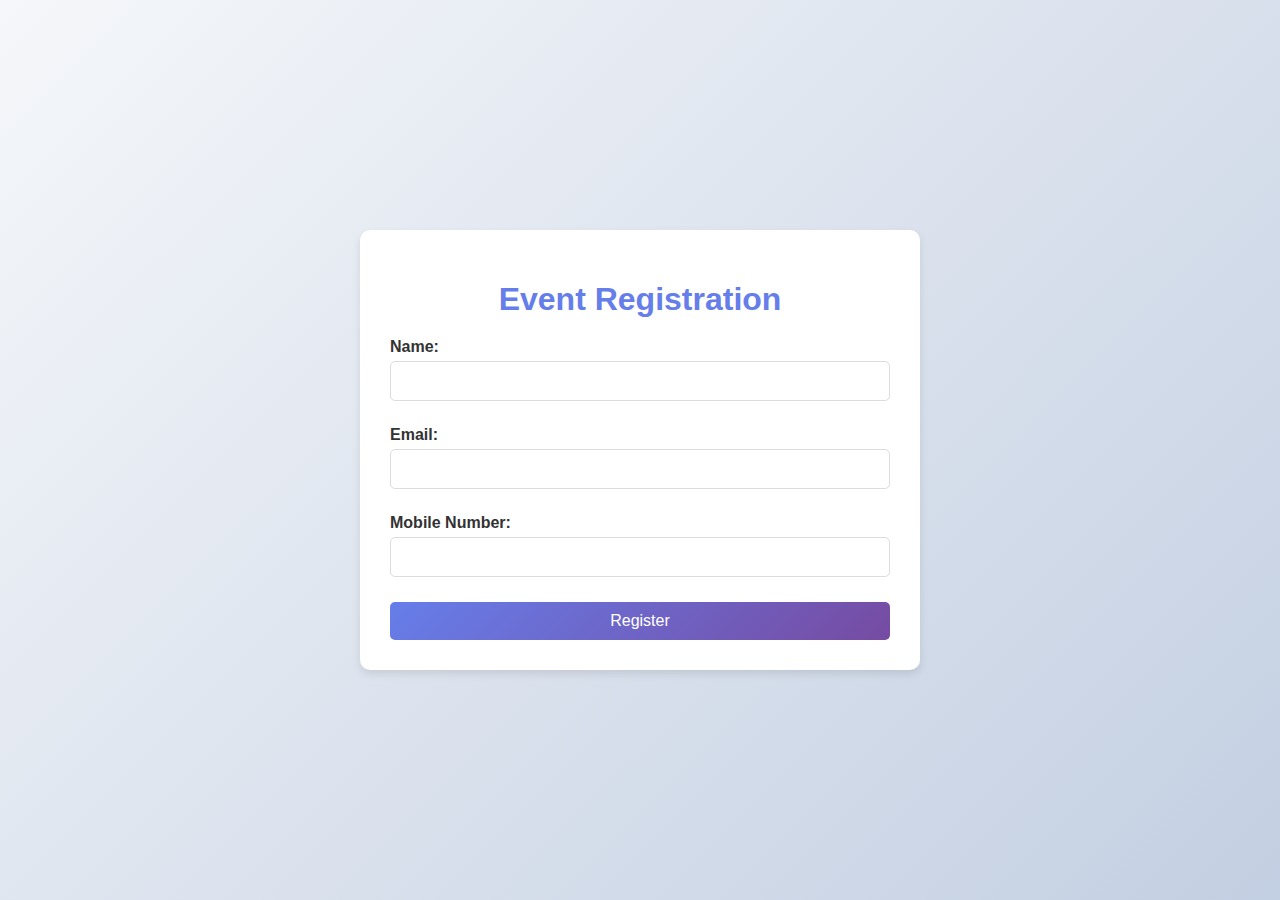
<file: ass3/index.html>
<!DOCTYPE html>
<html lang="en">
<head>
    <meta charset="UTF-8">
    <meta name="viewport" content="width=device-width, initial-scale=1.0">
    <title>Event Registration Form</title>
    <link rel="stylesheet" href="style.css">
</head>
<body>
    <div class="container">
        <h1>Event Registration</h1>
        <form id="registrationForm">
            <label for="name">Name:</label>
            <input type="text" id="name" name="name" required>
            <div id="nameError" class="error"></div>

            <label for="email">Email:</label>
            <input type="email" id="email" name="email" required>
            <div id="emailError" class="error"></div>

            <label for="mobile">Mobile Number:</label>
            <input type="tel" id="mobile" name="mobile" required>
            <div id="mobileError" class="error"></div>

            <button type="submit">Register</button>
        </form>
    </div>
    <script src="script.js"></script>
</body>
</html>
</file>
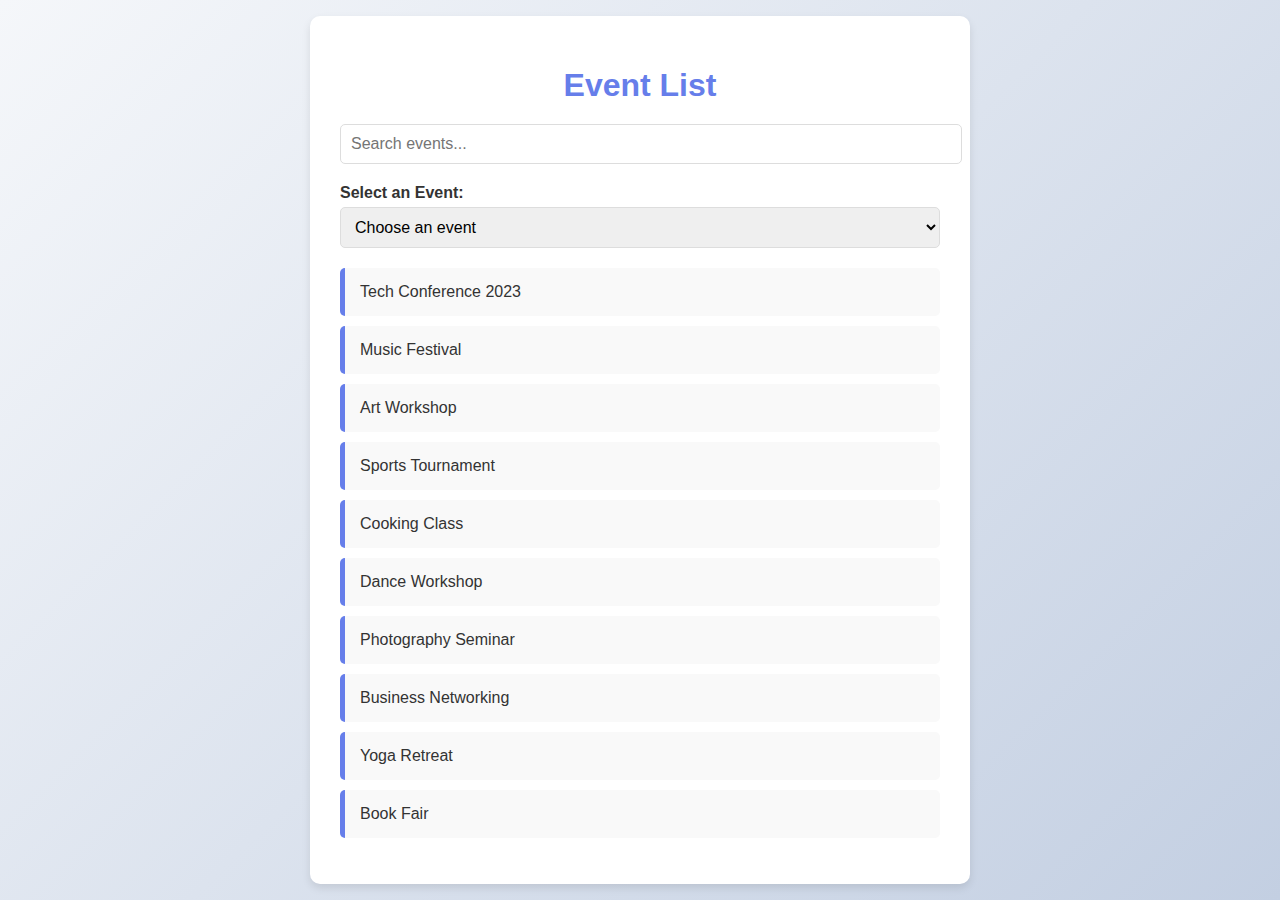
<file: ass4/index.html>
<!DOCTYPE html>
<html lang="en">
<head>
    <meta charset="UTF-8">
    <meta name="viewport" content="width=device-width, initial-scale=1.0">
    <title>Event List with Search</title>
    <link rel="stylesheet" href="style.css">
</head>
<body>
    <div class="container">
        <h1>Event List</h1>
        <div class="search-container">
            <input type="text" id="searchInput" placeholder="Search events...">
        </div>
        <div class="select-container">
            <label for="eventSelect">Select an Event:</label>
            <select id="eventSelect">
                <option value="">Choose an event</option>
                <!-- Options will be populated by JavaScript -->
            </select>
        </div>
        <ul id="eventList">
            <!-- Events will be populated by JavaScript -->
        </ul>
    </div>
    <script src="script.js"></script>
</body>
</html>
</file>
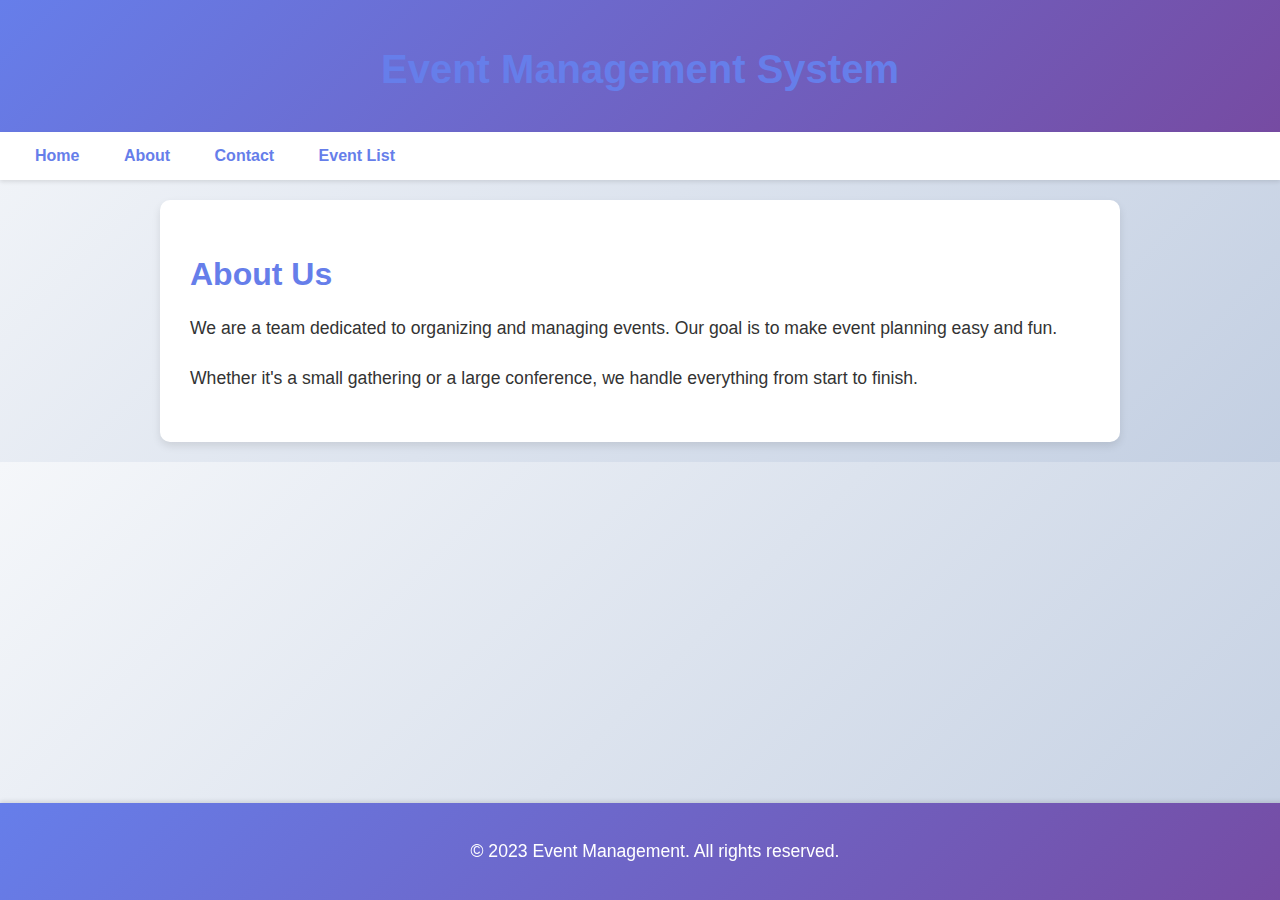
<file: ass1/about.html>
<!DOCTYPE html>
<html lang="en">
<head>
    <meta charset="UTF-8">
    <meta name="viewport" content="width=device-width, initial-scale=1.0">
    <title>About - Event Management</title>
    <link rel="stylesheet" href="style.css">
</head>
<body>
    <header>
        <h1>Event Management System</h1>
    </header>
    <nav>
        <a href="home.html">Home</a>
        <a href="about.html">About</a>
        <a href="contact.html">Contact</a>
        <a href="eventlist.html">Event List</a>
    </nav>
    <main>
        <h2>About Us</h2>
        <p>We are a team dedicated to organizing and managing events. Our goal is to make event planning easy and fun.</p>
        <p>Whether it's a small gathering or a large conference, we handle everything from start to finish.</p>
    </main>
    <footer>
        <p>&copy; 2023 Event Management. All rights reserved.</p>
    </footer>
</body>
</html>
</file>
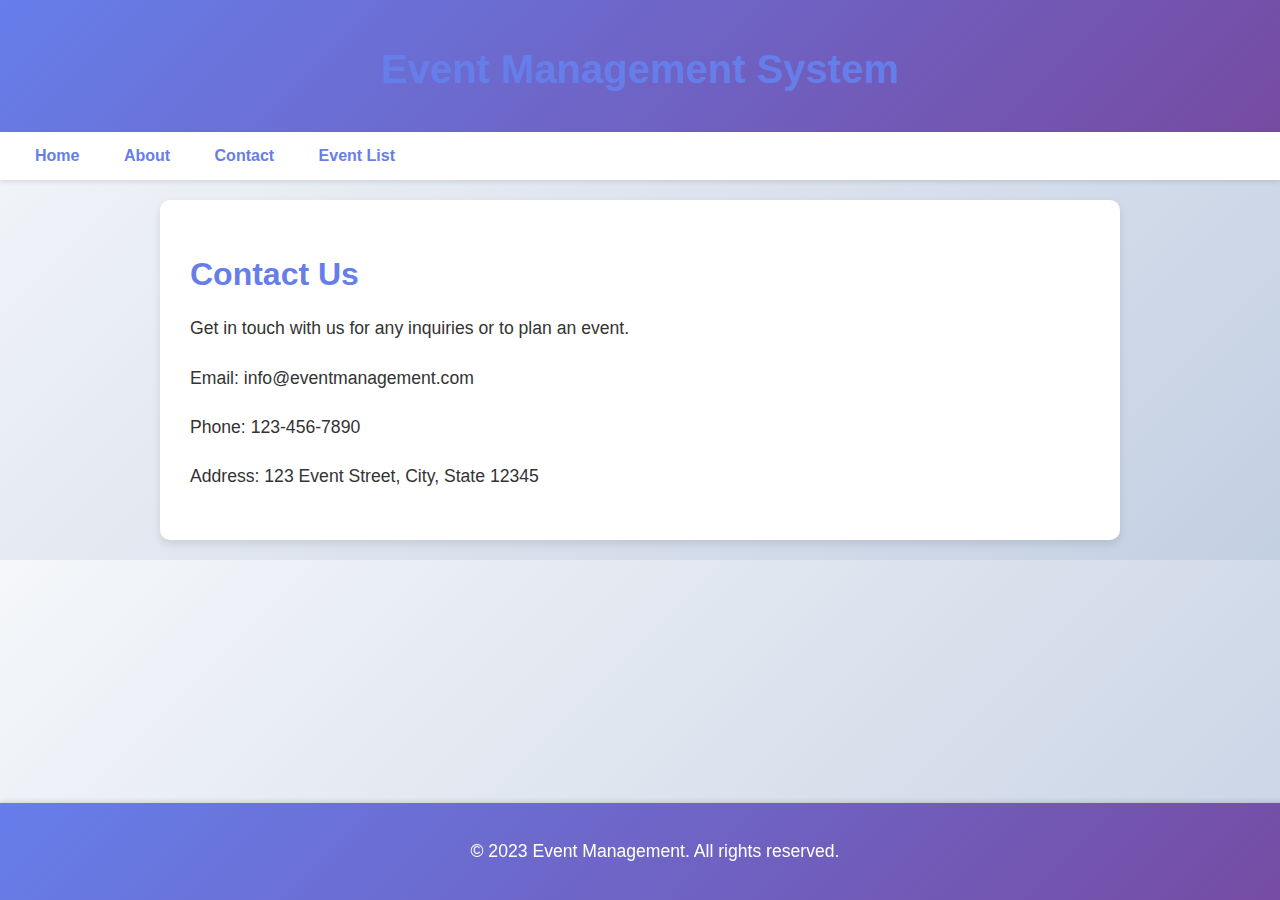
<file: ass1/contact.html>
<!DOCTYPE html>
<html lang="en">
<head>
    <meta charset="UTF-8">
    <meta name="viewport" content="width=device-width, initial-scale=1.0">
    <title>Contact - Event Management</title>
    <link rel="stylesheet" href="style.css">
</head>
<body>
    <header>
        <h1>Event Management System</h1>
    </header>
    <nav>
        <a href="home.html">Home</a>
        <a href="about.html">About</a>
        <a href="contact.html">Contact</a>
        <a href="eventlist.html">Event List</a>
    </nav>
    <main>
        <h2>Contact Us</h2>
        <p>Get in touch with us for any inquiries or to plan an event.</p>
        <p>Email: info@eventmanagement.com</p>
        <p>Phone: 123-456-7890</p>
        <p>Address: 123 Event Street, City, State 12345</p>
    </main>
    <footer>
        <p>&copy; 2023 Event Management. All rights reserved.</p>
    </footer>
</body>
</html>
</file>
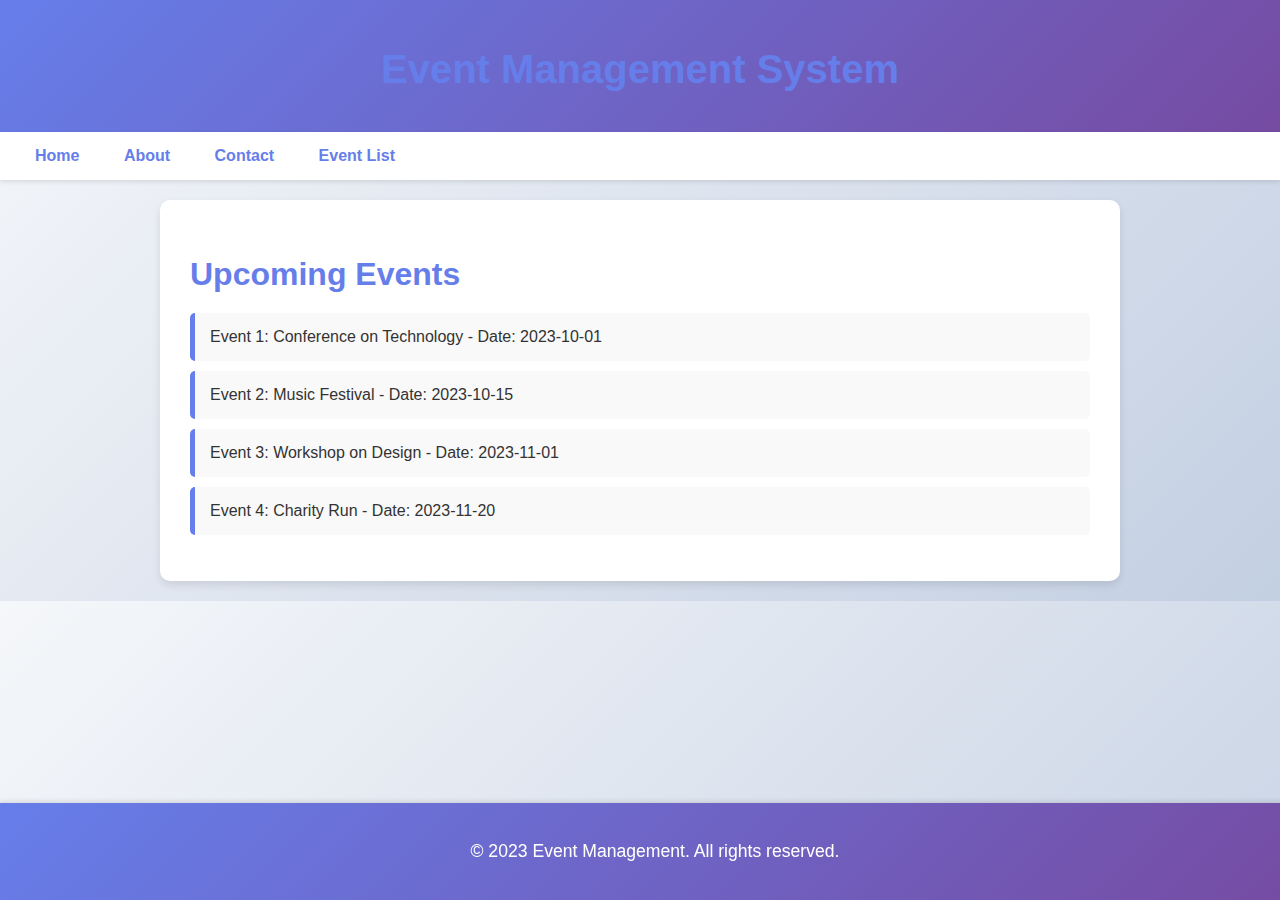
<file: ass1/eventlist.html>
<!DOCTYPE html>
<html lang="en">
<head>
    <meta charset="UTF-8">
    <meta name="viewport" content="width=device-width, initial-scale=1.0">
    <title>Event List - Event Management</title>
    <link rel="stylesheet" href="style.css">
</head>
<body>
    <header>
        <h1>Event Management System</h1>
    </header>
    <nav>
        <a href="home.html">Home</a>
        <a href="about.html">About</a>
        <a href="contact.html">Contact</a>
        <a href="eventlist.html">Event List</a>
    </nav>
    <main>
        <h2>Upcoming Events</h2>
        <ul>
            <li>Event 1: Conference on Technology - Date: 2023-10-01</li>
            <li>Event 2: Music Festival - Date: 2023-10-15</li>
            <li>Event 3: Workshop on Design - Date: 2023-11-01</li>
            <li>Event 4: Charity Run - Date: 2023-11-20</li>
        </ul>
    </main>
    <footer>
        <p>&copy; 2023 Event Management. All rights reserved.</p>
    </footer>
</body>
</html>
</file>
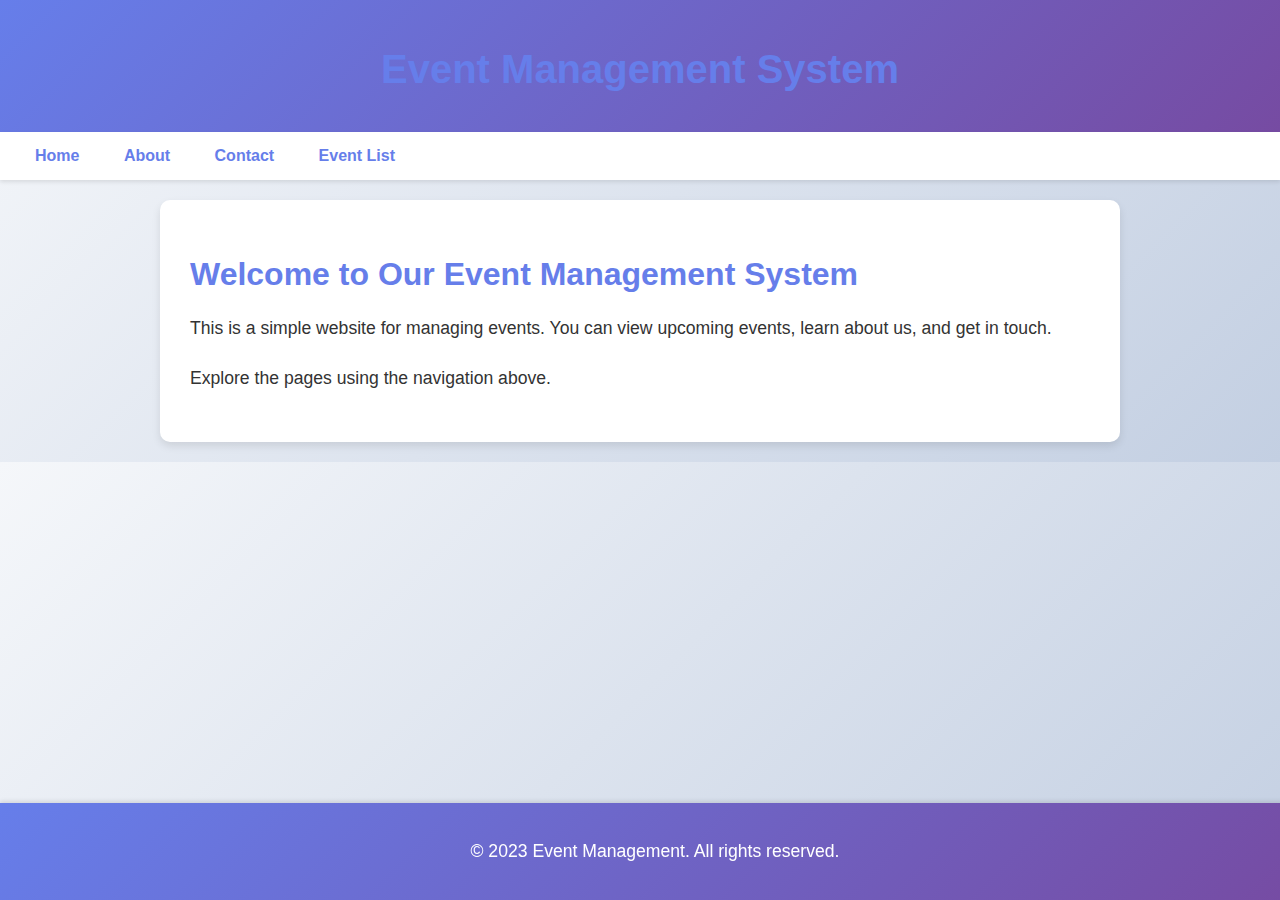
<file: ass1/home.html>
<!DOCTYPE html>
<html lang="en">
<head>
    <meta charset="UTF-8">
    <meta name="viewport" content="width=device-width, initial-scale=1.0">
    <title>Home - Event Management</title>
    <link rel="stylesheet" href="style.css">
</head>
<body>
    <header>
        <h1>Event Management System</h1>
    </header>
    <nav>
        <a href="home.html">Home</a>
        <a href="about.html">About</a>
        <a href="contact.html">Contact</a>
        <a href="eventlist.html">Event List</a>
    </nav>
    <main>
        <h2>Welcome to Our Event Management System</h2>
        <p>This is a simple website for managing events. You can view upcoming events, learn about us, and get in touch.</p>
        <p>Explore the pages using the navigation above.</p>
    </main>
    <footer>
        <p>&copy; 2023 Event Management. All rights reserved.</p>
    </footer>
</body>
</html>
</file>
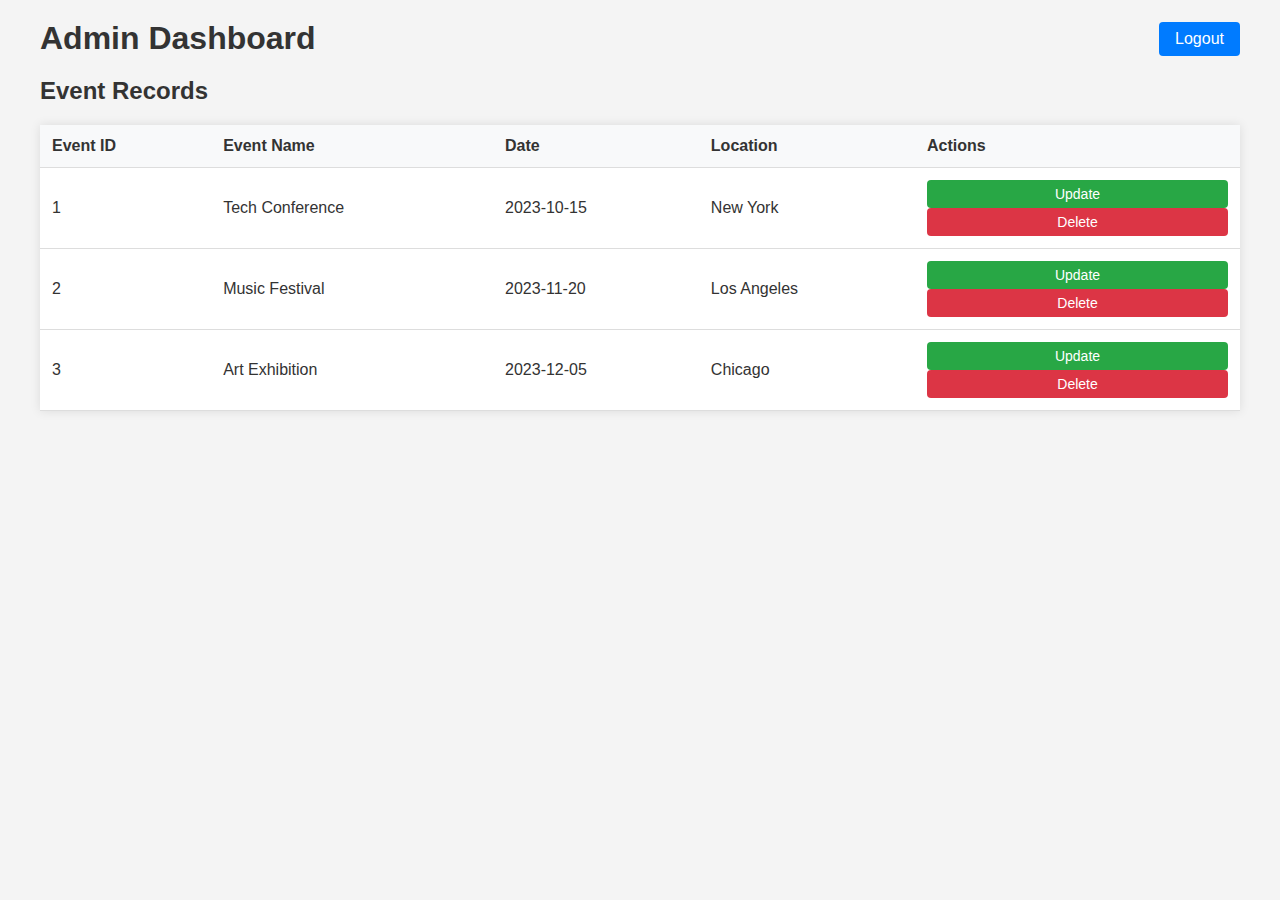
<file: hc/ass6/admin-dashboard.html>
<!DOCTYPE html>
<html lang="en">
<head>
    <meta charset="UTF-8">
    <meta name="viewport" content="width=device-width, initial-scale=1.0">
    <title>Admin Dashboard</title>
    <link rel="stylesheet" href="styles.css">
</head>
<body>
    <div class="dashboard-container">
        <header>
            <h1>Admin Dashboard</h1>
            <button id="logout-btn">Logout</button>
        </header>
        <main>
            <h2>Event Records</h2>
            <table id="events-table">
                <thead>
                    <tr>
                        <th>Event ID</th>
                        <th>Event Name</th>
                        <th>Date</th>
                        <th>Location</th>
                        <th>Actions</th>
                    </tr>
                </thead>
                <tbody>
                    <tr>
                        <td>1</td>
                        <td>Tech Conference</td>
                        <td>2023-10-15</td>
                        <td>New York</td>
                        <td>
                            <button class="update-btn">Update</button>
                            <button class="delete-btn">Delete</button>
                        </td>
                    </tr>
                    <tr>
                        <td>2</td>
                        <td>Music Festival</td>
                        <td>2023-11-20</td>
                        <td>Los Angeles</td>
                        <td>
                            <button class="update-btn">Update</button>
                            <button class="delete-btn">Delete</button>
                        </td>
                    </tr>
                    <tr>
                        <td>3</td>
                        <td>Art Exhibition</td>
                        <td>2023-12-05</td>
                        <td>Chicago</td>
                        <td>
                            <button class="update-btn">Update</button>
                            <button class="delete-btn">Delete</button>
                        </td>
                    </tr>
                </tbody>
            </table>
        </main>
    </div>
    <script src="script.js"></script>
</body>
</html>
</file>
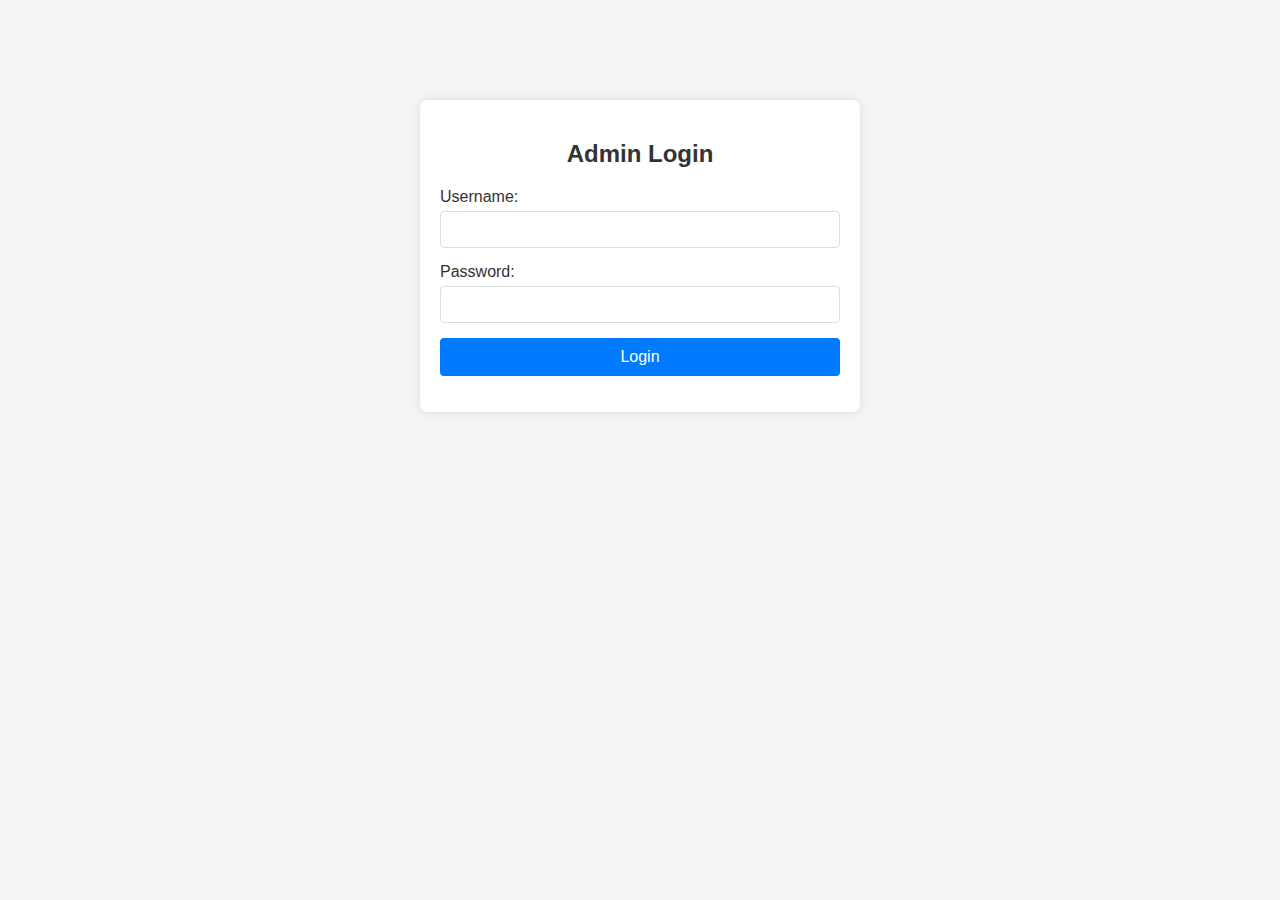
<file: hc/ass6/admin-login.html>
<!DOCTYPE html>
<html lang="en">
<head>
    <meta charset="UTF-8">
    <meta name="viewport" content="width=device-width, initial-scale=1.0">
    <title>Admin Login</title>
    <link rel="stylesheet" href="styles.css">
</head>
<body>
    <div class="login-container">
        <h2>Admin Login</h2>
        <form id="login-form">
            <div class="form-group">
                <label for="username">Username:</label>
                <input type="text" id="username" name="username" required>
            </div>
            <div class="form-group">
                <label for="password">Password:</label>
                <input type="password" id="password" name="password" required>
            </div>
            <button type="submit">Login</button>
        </form>
        <p id="error-message" class="error"></p>
    </div>
    <script src="script.js"></script>
</body>
</html>
</file>
<file: ass3/style.css>
body {
    font-family: 'Segoe UI', Tahoma, Geneva, Verdana, sans-serif;
    margin: 0;
    padding: 0;
    background: linear-gradient(135deg, #f5f7fa 0%, #c3cfe2 100%);
    color: #333;
    display: flex;
    justify-content: center;
    align-items: center;
    min-height: 100vh;
}

.container {
    background: white;
    padding: 30px;
    border-radius: 10px;
    box-shadow: 0 4px 8px rgba(0,0,0,0.1);
    max-width: 500px;
    width: 100%;
}

h1 {
    color: #667eea;
    text-align: center;
    margin-bottom: 20px;
}

form {
    display: flex;
    flex-direction: column;
}

label {
    margin-bottom: 5px;
    font-weight: bold;
}

input {
    padding: 10px;
    margin-bottom: 15px;
    border: 1px solid #ddd;
    border-radius: 5px;
    font-size: 1em;
}

input:focus {
    border-color: #667eea;
    outline: none;
}

button {
    padding: 10px;
    background: linear-gradient(135deg, #667eea 0%, #764ba2 100%);
    color: white;
    border: none;
    border-radius: 5px;
    font-size: 1em;
    cursor: pointer;
    transition: background 0.3s;
}

button:hover {
    background: linear-gradient(135deg, #764ba2 0%, #667eea 100%);
}

.error {
    color: red;
    font-size: 0.9em;
    margin-bottom: 10px;
}
</file>
<file: ass4/style.css>
body {
    font-family: 'Segoe UI', Tahoma, Geneva, Verdana, sans-serif;
    margin: 0;
    padding: 0;
    background: linear-gradient(135deg, #f5f7fa 0%, #c3cfe2 100%);
    color: #333;
    display: flex;
    justify-content: center;
    align-items: center;
    min-height: 100vh;
}

.container {
    background: white;
    padding: 30px;
    border-radius: 10px;
    box-shadow: 0 4px 8px rgba(0,0,0,0.1);
    max-width: 600px;
    width: 100%;
}

h1 {
    color: #667eea;
    text-align: center;
    margin-bottom: 20px;
}

.search-container {
    margin-bottom: 20px;
}

#searchInput {
    width: 100%;
    padding: 10px;
    border: 1px solid #ddd;
    border-radius: 5px;
    font-size: 1em;
}

#searchInput:focus {
    border-color: #667eea;
    outline: none;
}

.select-container {
    margin-bottom: 20px;
}

.select-container label {
    display: block;
    margin-bottom: 5px;
    font-weight: bold;
}

#eventSelect {
    width: 100%;
    padding: 10px;
    border: 1px solid #ddd;
    border-radius: 5px;
    font-size: 1em;
}

#eventSelect:focus {
    border-color: #667eea;
    outline: none;
}

#eventList {
    list-style-type: none;
    padding: 0;
}

#eventList li {
    background: #f9f9f9;
    margin: 10px 0;
    padding: 15px;
    border-left: 5px solid #667eea;
    border-radius: 5px;
    transition: background 0.3s;
}

#eventList li:hover {
    background: #e9ecef;
}
</file>
<file: ass1/style.css>
body {
    font-family: 'Segoe UI', Tahoma, Geneva, Verdana, sans-serif;
    margin: 0;
    padding: 0;
    background: linear-gradient(135deg, #f5f7fa 0%, #c3cfe2 100%);
    color: #333;
}

header {
    background: linear-gradient(135deg, #667eea 0%, #764ba2 100%);
    color: white;
    padding: 20px;
    text-align: center;
    box-shadow: 0 4px 8px rgba(0,0,0,0.1);
}

nav {
    background-color: #fff;
    padding: 15px;
    box-shadow: 0 2px 4px rgba(0,0,0,0.1);
}

nav a {
    color: #667eea;
    margin: 0 20px;
    text-decoration: none;
    font-weight: bold;
    transition: color 0.3s;
}

nav a:hover {
    color: #764ba2;
    text-decoration: underline;
}

main {
    padding: 30px;
    max-width: 900px;
    margin: 20px auto;
    background: white;
    border-radius: 10px;
    box-shadow: 0 4px 8px rgba(0,0,0,0.1);
}

h1, h2 {
    color: #667eea;
    margin-bottom: 20px;
}

h1 {
    font-size: 2.5em;
}

h2 {
    font-size: 2em;
}

p {
    line-height: 1.8;
    font-size: 1.1em;
}

ul {
    list-style-type: none;
    padding: 0;
}

ul li {
    background: #f9f9f9;
    margin: 10px 0;
    padding: 15px;
    border-left: 5px solid #667eea;
    border-radius: 5px;
}

footer {
    background: linear-gradient(135deg, #667eea 0%, #764ba2 100%);
    color: white;
    text-align: center;
    padding: 15px;
    position: fixed;
    width: 100%;
    bottom: 0;
    box-shadow: 0 -2px 4px rgba(0,0,0,0.1);
}
</file>
<file: hc/ass6/styles.css>
/* General Styles */
body {
    font-family: Arial, sans-serif;
    margin: 0;
    padding: 0;
    background-color: #f4f4f4;
    color: #333;
}

/* Login Page Styles */
.login-container {
    max-width: 400px;
    margin: 100px auto;
    padding: 20px;
    background-color: #fff;
    border-radius: 8px;
    box-shadow: 0 0 10px rgba(0, 0, 0, 0.1);
}

.login-container h2 {
    text-align: center;
    margin-bottom: 20px;
}

.form-group {
    margin-bottom: 15px;
}

.form-group label {
    display: block;
    margin-bottom: 5px;
}

.form-group input {
    width: 100%;
    padding: 10px;
    border: 1px solid #ddd;
    border-radius: 4px;
    box-sizing: border-box;
}

button {
    width: 100%;
    padding: 10px;
    background-color: #007bff;
    color: #fff;
    border: none;
    border-radius: 4px;
    cursor: pointer;
    font-size: 16px;
}

button:hover {
    background-color: #0056b3;
}

.error {
    color: red;
    text-align: center;
    margin-top: 10px;
}

/* Dashboard Styles */
.dashboard-container {
    max-width: 1200px;
    margin: 0 auto;
    padding: 20px;
}

header {
    display: flex;
    justify-content: space-between;
    align-items: center;
    margin-bottom: 20px;
}

header h1 {
    margin: 0;
}

#logout-btn {
    width: auto;
    padding: 8px 16px;
}

main h2 {
    margin-bottom: 20px;
}

table {
    width: 100%;
    border-collapse: collapse;
    background-color: #fff;
    box-shadow: 0 0 10px rgba(0, 0, 0, 0.1);
}

th, td {
    padding: 12px;
    text-align: left;
    border-bottom: 1px solid #ddd;
}

th {
    background-color: #f8f9fa;
}

.update-btn {
    background-color: #28a745;
    margin-right: 5px;
}

.update-btn:hover {
    background-color: #218838;
}

.delete-btn {
    background-color: #dc3545;
}

.delete-btn:hover {
    background-color: #c82333;
}

.update-btn, .delete-btn {
    padding: 6px 12px;
    color: #fff;
    border: none;
    border-radius: 4px;
    cursor: pointer;
    font-size: 14px;
}
</file>
